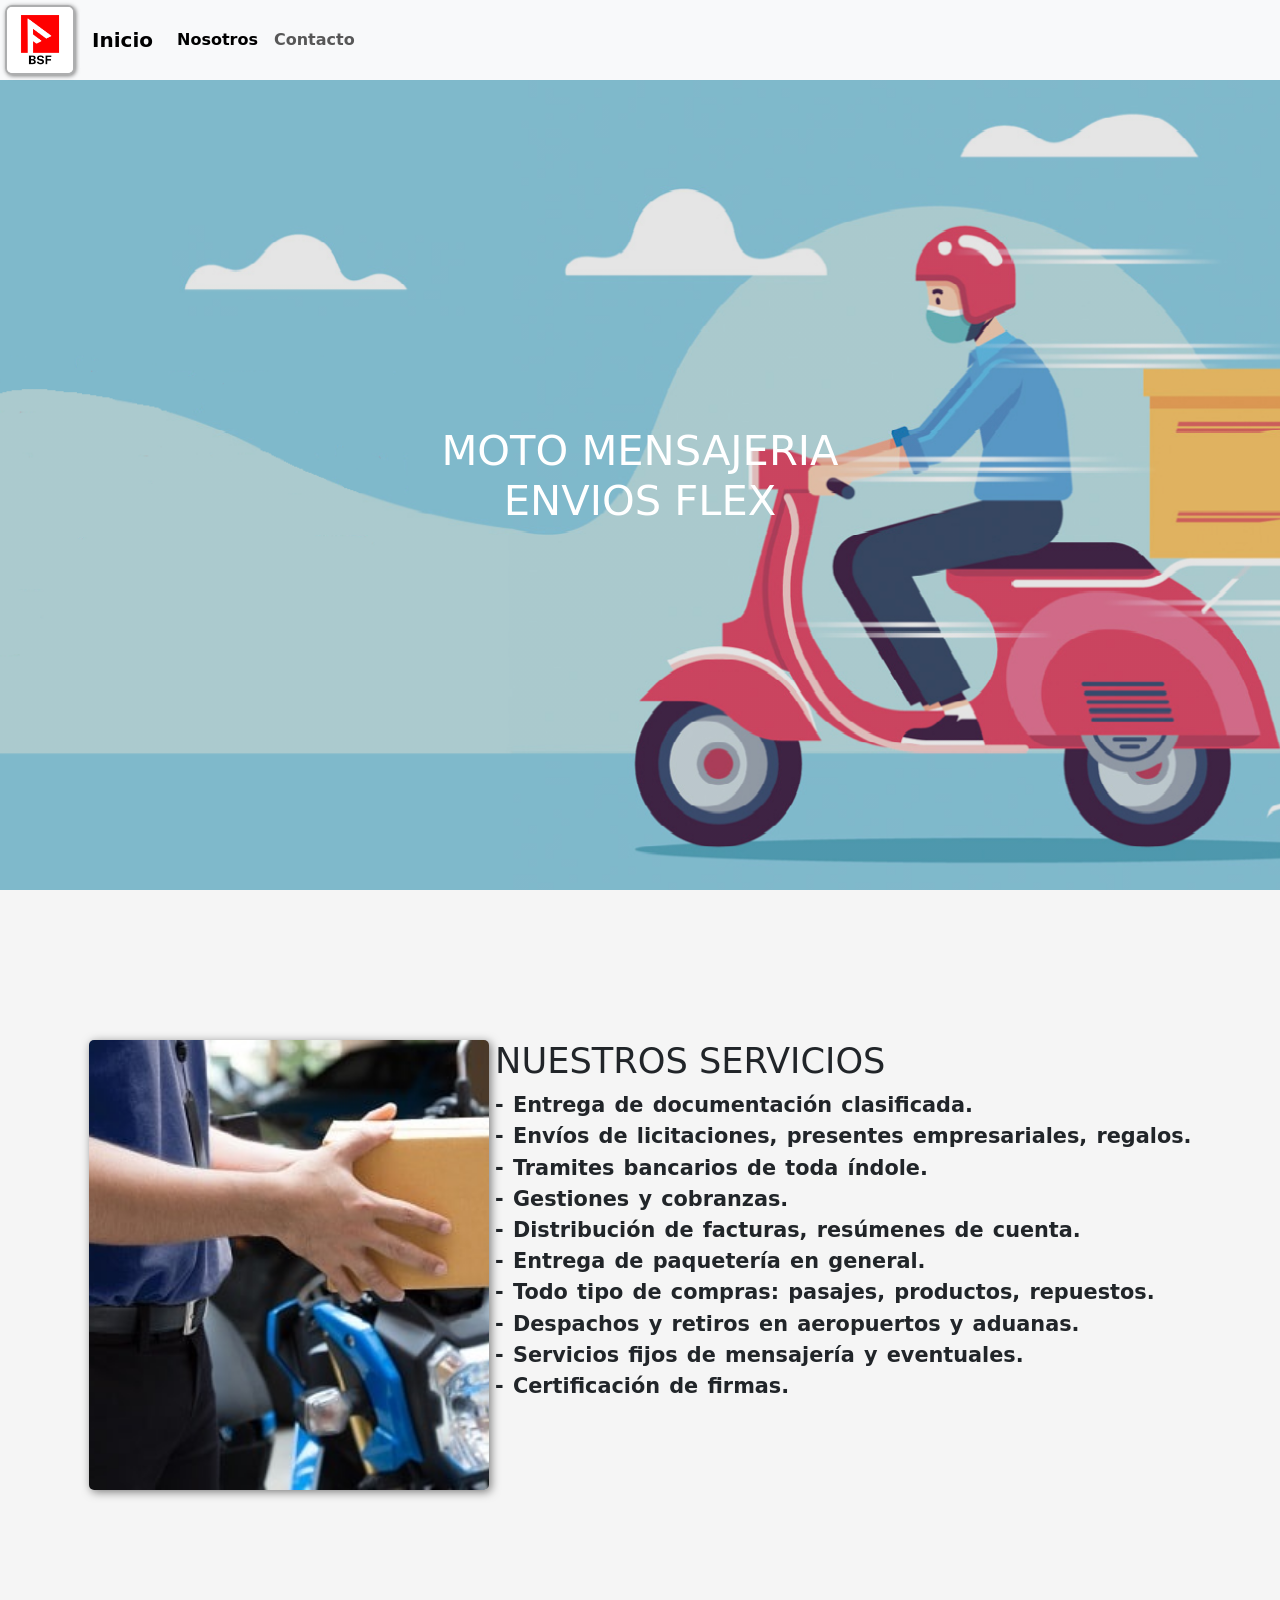
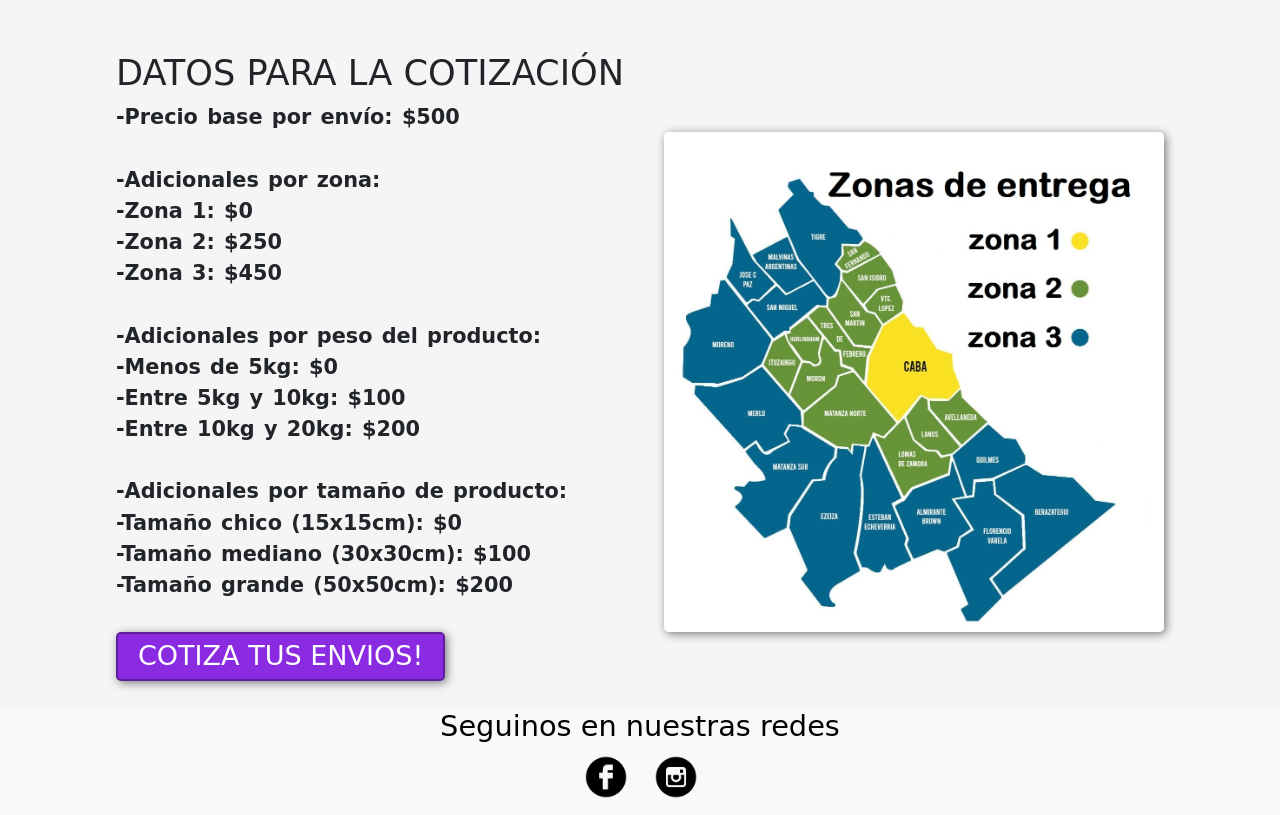
<file: index.html>
<!DOCTYPE html>
<html lang="en">
<head>
    <meta charset="UTF-8">
    <meta http-equiv="X-UA-Compatible" content="IE=edge">
    <meta name="viewport" content="width=device-width, initial-scale=1.0">
    <meta name="keywords" content="Curso de mecanica de Motos">
    <meta name="description" content="descubrí nuestra amplia oferta académica. ¡Tenemos el curso ideal para vos! Carreras y cursos de mecánica de Motos. Chat Online. Beneficios. Promociones. Bolsa de Trabajo. Capacitación a Empresas. Servicios adicionales: Bolsa Laboral, Beneficios.">
    <link href="https://cdn.jsdelivr.net/npm/bootstrap@5.0.2/dist/css/bootstrap.min.css" rel="stylesheet" integrity="sha384-EVSTQN3/azprG1Anm3QDgpJLIm9Nao0Yz1ztcQTwFspd3yD65VohhpuuCOmLASjC" crossorigin="anonymous">
    <link rel="stylesheet" href="./estilos.css/style.css">
    <link rel="shorcute icon" href="./img/favicon.png">
    <title>BSF</title>
</head>
</head>

<body>
    <header>
        <div class="nav">
            <div class="logo-nav">
                <img class="logo" src="./img/imagen-logo.png" alt="logo">
            </div>
            <nav class="navbar navbar-expand-sm navbar-light bg-light">
                <div class="container-fluid">
                    <button class="navbar-toggler" type="button" data-bs-toggle="collapse" data-bs-target="#navbarNavAltMarkup" aria-controls="navbarNavAltMarkup" aria-expanded="false" aria-label="Toggle navigation">
                    <span class="navbar-toggler-icon"></span>
                    </button>
                    <div class="collapse navbar-collapse" id="navbarNavAltMarkup">
                        <div class="navbar-nav">
                            <a class="navbar-brand" href="./index.html">Inicio</a>
                            <a class="nav-link active" aria-current="page" href="./section/nosotros.html">Nosotros</a>
                            <a class="nav-link" href="./section/contacto.html">Contacto</a>
                        </div>
                    </div>
                </div>
            </nav>
        </div>
    </header>

    <main id="main">
        <h1>MOTO MENSAJERIA<br>ENVIOS FLEX</h1>
    </main>

    <section id="somos-bsf">
        <div class="container">
            <div class="img-container"></div>
            <div class="texto">
                <h2>NUESTROS SERVICIOS</h2>
                <p>- Entrega de documentación clasificada.<br>
                    - Envíos de licitaciones, presentes empresariales, regalos.<br>
                    - Tramites bancarios de toda índole.<br>
                    - Gestiones y cobranzas.<br>
                    - Distribución de facturas, resúmenes de cuenta.<br>
                    - Entrega de paquetería en general.<br>
                    - Todo tipo de compras: pasajes, productos, repuestos.<br>
                    - Despachos y retiros en aeropuertos y aduanas.<br>
                    - Servicios fijos de mensajería y eventuales.<br>
                    - Certificación de firmas.</p>
            </div>
        </div>
    </section>

    <section id="servicio">
        <div class="servicio-container">
            <div class="texto-servicio">
                <div>
                <h2>DATOS PARA LA COTIZACIÓN</h2>
                <p>-Precio base por envío: $500<br>
                <br>-Adicionales por zona:<br>
                -Zona 1: $0<br>
                -Zona 2: $250<br>
                -Zona 3: $450<br>
                <br>-Adicionales por peso del producto:<br>
                -Menos de 5kg: $0<br>
                -Entre 5kg y 10kg: $100<br>
                -Entre 10kg y 20kg: $200<br>
                <br>-Adicionales por tamaño de producto:<br>
                -Tamaño chico (15x15cm): $0<br>
                -Tamaño mediano (30x30cm): $100<br>
                -Tamaño grande (50x50cm): $200<br>
                <br><button class="boton-cotizar" id="cotiza">COTIZA TUS ENVIOS!</button>
                </p>
                </div>
            </div>
            <div class="img-servicio"></div>
        </div>
        </section>

    <footer>
        <div class="institucion">
            <h4>Seguinos en nuestras redes</h4>
            <div>
                <ul>
                    <li>
                        <a><img class="iconos" src="./img/icono-facebook.png" alt="icono-facebook"></a>
                    </li>
                    <li>
                        <a><img class="iconos" src="./img/icono-instagram.png" alt="icono-instagram"></a>
                    </li>
                </ul>
            </div>
        </div>
    </footer>
<script src="./js/main.js"></script>
<script src="https://cdn.jsdelivr.net/npm/@popperjs/core@2.9.2/dist/umd/popper.min.js" integrity="sha384-IQsoLXl5PILFhosVNubq5LC7Qb9DXgDA9i+tQ8Zj3iwWAwPtgFTxbJ8NT4GN1R8p" crossorigin="anonymous"></script>
<script src="https://cdn.jsdelivr.net/npm/bootstrap@5.0.2/dist/js/bootstrap.min.js" integrity="sha384-cVKIPhGWiC2Al4u+LWgxfKTRIcfu0JTxR+EQDz/bgldoEyl4H0zUF0QKbrJ0EcQF" crossorigin="anonymous"></script>
<body>
</html>
</file>
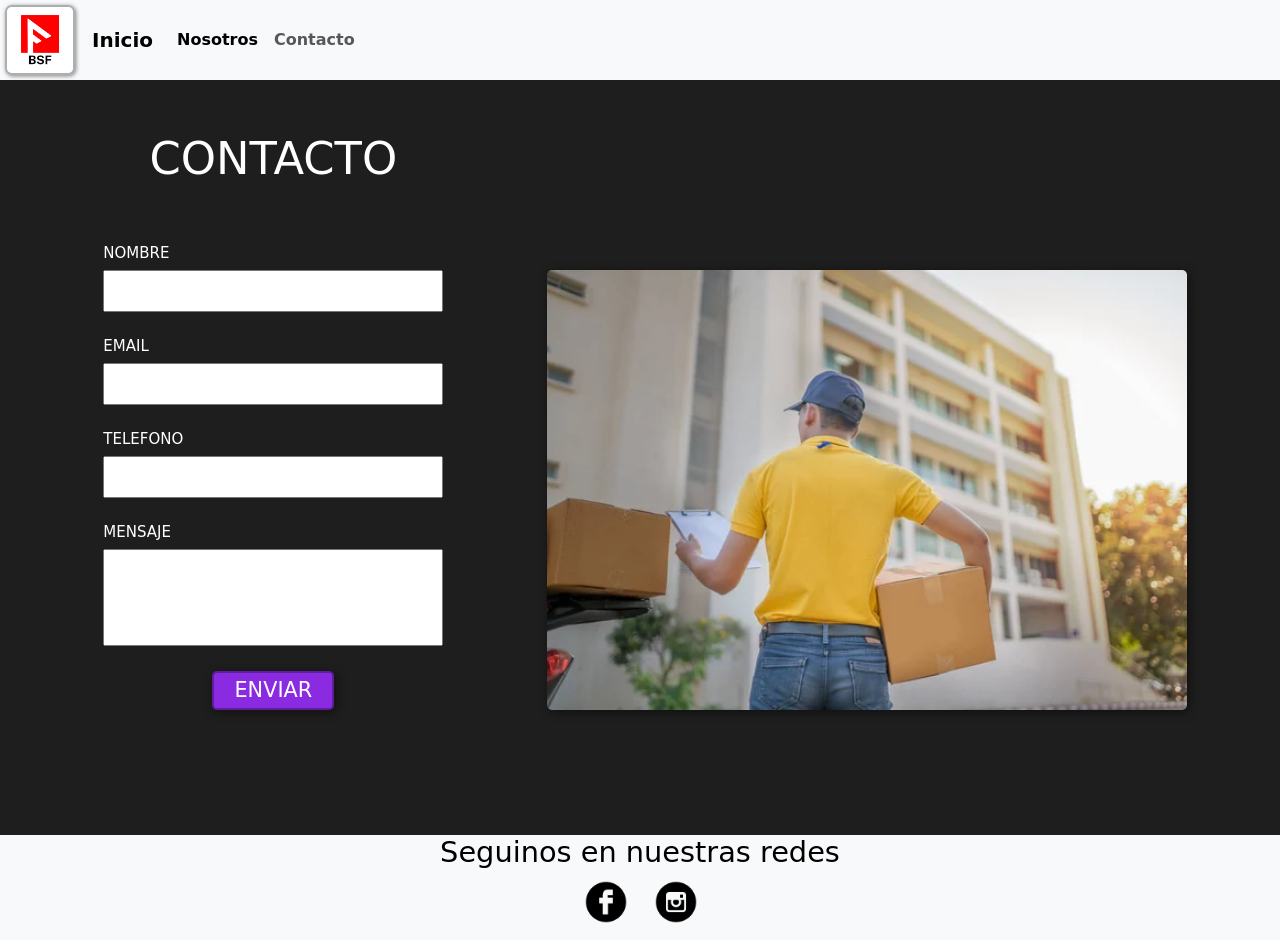
<file: section/contacto.html>
<!DOCTYPE html>
<html lang="en">
<head>
    <meta charset="UTF-8">
    <meta http-equiv="X-UA-Compatible" content="IE=edge">
    <meta name="viewport" content="width=device-width, initial-scale=1.0">
    <link href="https://cdn.jsdelivr.net/npm/bootstrap@5.0.2/dist/css/bootstrap.min.css" rel="stylesheet" integrity="sha384-EVSTQN3/azprG1Anm3QDgpJLIm9Nao0Yz1ztcQTwFspd3yD65VohhpuuCOmLASjC" crossorigin="anonymous">
    <link rel="stylesheet" href="../estilos.css/style.css">
    <link rel="shorcute icon" href="../img/favicon.png">
    <title>CONTACTO BSF</title>
</head>
<body>
    <header>
        <div class="nav">
            <div class="logo-nav">
                <img class="logo" src="../img/imagen-logo.png" alt="logo">
            </div>
            <nav class="navbar navbar-expand-sm navbar-light bg-light">
                <div class="container-fluid">
                    <button class="navbar-toggler" type="button" data-bs-toggle="collapse" data-bs-target="#navbarNavAltMarkup" aria-controls="navbarNavAltMarkup" aria-expanded="false" aria-label="Toggle navigation">
                    <span class="navbar-toggler-icon"></span>
                    </button>
                    <div class="collapse navbar-collapse" id="navbarNavAltMarkup">
                        <div class="navbar-nav">
                            <a class="navbar-brand" href="../index.html">Inicio</a>
                            <a class="nav-link active" aria-current="page" href="./nosotros.html">Nosotros</a>
                            <a class="nav-link" href="./contacto.html">Contacto</a>
                        </div>
                    </div>
                </div>
            </nav>
        </div>
    </header>

<section class="contacto">
    <div class="grid-contacto">
        <div class="bloque b1">
            <h3>CONTACTO</h3>
        </div>
        <div class="bloque b2">
            <h2>NOMBRE</h2>
        </div>
        <div class="bloque b3">
            <input type="text">
        </div>
        <div class="bloque b4">
            <h2>EMAIL</h2>
        </div>
        <div class="bloque b5">
            <input type="text">
        </div>
        <div class="bloque b6">
            <h2>TELEFONO</h2>
        </div>
        <div class="bloque b7">
            <input type="text">
        </div>
        <div class="bloque b8">
            <h2>MENSAJE</h2>
        </div>
        <div class="bloque b9">
            <input type="text">
        </div>
        <div class="bloque b10">
            <button>ENVIAR</button>
        </div>
    </div>
    <div class="img-contacto"></div>
</section>

<footer>
    <div class="institucion">
        <h4>Seguinos en nuestras redes</h4>
        <div>
            <ul>
                <li>
                    <a><img class="iconos" src="../img/icono-facebook.png" alt="icono-facebook"></a>
                </li>
                <li>
                    <a><img class="iconos" src="../img/icono-instagram.png" alt="icono-instagram"></a>
                </li>
            </ul>
        </div>
    </div>
</footer>

    <script src="https://cdn.jsdelivr.net/npm/@popperjs/core@2.9.2/dist/umd/popper.min.js" integrity="sha384-IQsoLXl5PILFhosVNubq5LC7Qb9DXgDA9i+tQ8Zj3iwWAwPtgFTxbJ8NT4GN1R8p" crossorigin="anonymous"></script>
    <script src="https://cdn.jsdelivr.net/npm/bootstrap@5.0.2/dist/js/bootstrap.min.js" integrity="sha384-cVKIPhGWiC2Al4u+LWgxfKTRIcfu0JTxR+EQDz/bgldoEyl4H0zUF0QKbrJ0EcQF" crossorigin="anonymous"></script>
</body>
</html>
</file>
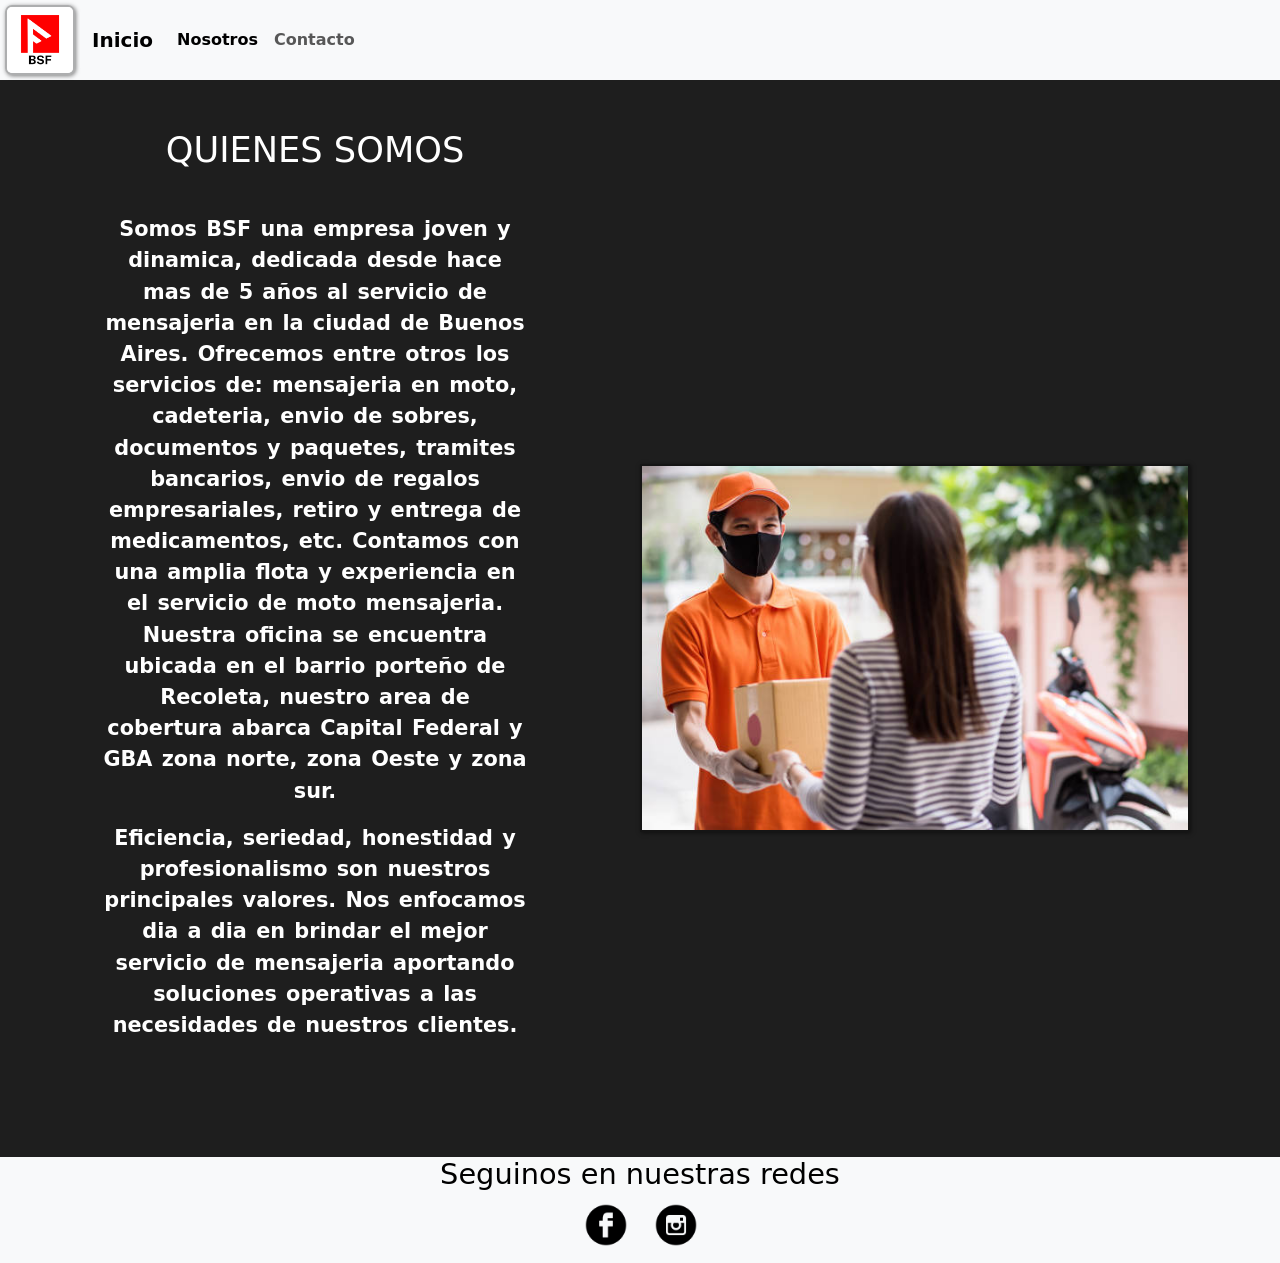
<file: section/nosotros.html>
<!DOCTYPE html>
<html lang="en">
<head>
    <meta charset="UTF-8">
    <meta http-equiv="X-UA-Compatible" content="IE=edge">
    <meta name="viewport" content="width=device-width, initial-scale=1.0">
    <link href="https://cdn.jsdelivr.net/npm/bootstrap@5.0.2/dist/css/bootstrap.min.css" rel="stylesheet" integrity="sha384-EVSTQN3/azprG1Anm3QDgpJLIm9Nao0Yz1ztcQTwFspd3yD65VohhpuuCOmLASjC" crossorigin="anonymous">
    <link rel="stylesheet" href="../estilos.css/style.css">
    <link rel="shorcute icon" href="../img/favicon.png">
    <title>MENSAJERIA BSF</title>
</head>

<body>
    <header>
        <div class="nav">
            <div class="logo-nav">
                <img class="logo" src="../img/imagen-logo.png" alt="logo">
            </div>
            <nav class="navbar navbar-expand-sm navbar-light bg-light">
                <div class="container-fluid">
                    <button class="navbar-toggler" type="button" data-bs-toggle="collapse" data-bs-target="#navbarNavAltMarkup" aria-controls="navbarNavAltMarkup" aria-expanded="false" aria-label="Toggle navigation">
                    <span class="navbar-toggler-icon"></span>
                    </button>
                    <div class="collapse navbar-collapse" id="navbarNavAltMarkup">
                        <div class="navbar-nav">
                            <a class="navbar-brand" href="../index.html">Inicio</a>
                            <a class="nav-link active" aria-current="page" href="./nosotros.html">Nosotros</a>
                            <a class="nav-link" href="./contacto.html">Contacto</a>
                        </div>
                    </div>
                </div>
            </nav>
        </div>
    </header>

    <div class="grid-layout">
        <div class="caja c1">
            <h2>QUIENES SOMOS</h2>
        </div>
        <div class="caja c2">
            <p>Somos BSF una empresa joven y dinamica, dedicada desde hace mas de 5 años al servicio de mensajeria en la ciudad de Buenos Aires. Ofrecemos entre otros los servicios de: mensajeria en moto, cadeteria, envio de sobres, documentos y paquetes, tramites bancarios, envio de regalos empresariales, retiro y entrega de medicamentos, etc. Contamos con una amplia flota y experiencia en el servicio de moto mensajeria. Nuestra oficina se encuentra ubicada en el barrio porteño de Recoleta, nuestro area de cobertura abarca Capital Federal y GBA zona norte, zona Oeste y zona sur.</p>
            <p>Eficiencia, seriedad, honestidad y profesionalismo son nuestros principales valores. Nos enfocamos dia a dia en brindar el mejor servicio de mensajeria aportando soluciones operativas a las necesidades de nuestros clientes.</p>
        </div>
        <div class="caja c3">
            <img src="../img/imagen-nosotros.jpg" alt="Repartidor entregando paquete">
        </div>
    </div>

    <footer>
        <div class="institucion">
            <h4>Seguinos en nuestras redes</h4>
            <div>
                <ul>
                    <li>
                        <a><img class="iconos" src="../img/icono-facebook.png" alt="icono-facebook"></a>
                    </li>
                    <li>
                        <a><img class="iconos" src="../img/icono-instagram.png" alt="icono-instagram"></a>
                    </li>
                </ul>
            </div>
        </div>
    </footer>

    <script src="https://cdn.jsdelivr.net/npm/@popperjs/core@2.9.2/dist/umd/popper.min.js" integrity="sha384-IQsoLXl5PILFhosVNubq5LC7Qb9DXgDA9i+tQ8Zj3iwWAwPtgFTxbJ8NT4GN1R8p" crossorigin="anonymous"></script>
    <script src="https://cdn.jsdelivr.net/npm/bootstrap@5.0.2/dist/js/bootstrap.min.js" integrity="sha384-cVKIPhGWiC2Al4u+LWgxfKTRIcfu0JTxR+EQDz/bgldoEyl4H0zUF0QKbrJ0EcQF" crossorigin="anonymous"></script>
</body>
</html>
</file>
<file: estilos.css/style.css>
* {
  padding: 0;
  margin: 0;
}

h1 {
  font-size: 2.6em;
  padding-bottom: 10px;
}

h2 {
  font-size: 2.2em;
}

h3 {
  font-size: 2.8em;
}

h4 {
  font-size: 1.8em;
}


p {
  font-size: 1.3em;
  word-spacing: 2px;
  font-weight: bold;
}

body {
  text-align: center;
  font-family: system-ui, -apple-system, BlinkMacSystemFont, "Segoe UI", Roboto, Oxygen, Ubuntu, Cantarell, "Open Sans", "Helvetica Neue", sans-serif, sans-serif;
  font-weight: bolder;
  min-height: 100vh;
  background-color: #f8f9fa;
}

button {
  font-size: 1.3em;
  font-weight: lighter;
  padding: 2px 20px;
  border-radius: 5px;
  border: 2px solid rgba(0, 0, 0, 0.3);
  box-shadow: 2px 2px 10px rgba(0, 0, 0, 0.5);
  color: white;
  background-color: blueviolet;
}

#boton{
  display: flex;
  justify-content: center;
}

button:hover {
  background-color: rgb(74, 23, 122);
}

header {
  background-color: rgb(245, 245, 245);
}

.logo {
  margin-left: 5px;
  margin: auto;
  height: 70px;
  margin: 5px 5px;
  border-radius: 7px;
  border: 2px solid rgba(0, 0, 0, 0.3);
  box-shadow: 1px 1px 4px rgba(0, 0, 0, 0.5);
}

.navbar {
  width: 100%;
  display: flex;
  flex-direction: row;
  justify-content: flex-end;
  margin-top: 12px;
}

.nav {
  background-color: #f8f9fa;
  display: flex;
  align-items: flex-start;
  text-align: center;
  flex-direction: row;
  flex-wrap: nowrap;
}

.logo-nav {
  display: flex;
  flex-direction: row;
  align-items: flex-start;
}

footer {
  background-color: #f8f9fa;
}
footer .institucion {
  background-color: #f8f9fa;
  color: black;
}
footer .institucion ul li {
  display: flex;
  justify-content: center;
  align-items: center;
  display: inline-block;
  flex-direction: row;
  list-style-type: none;
  width: 64px;
  height: 40px;
}
footer .institucion ul li .iconos {
  display: flex;
  flex-direction: row;
  height: 50px;
  width: 50px;
  margin-left: -8px;
}

#main {
  display: flex;
  align-items: center;
  justify-content: center;
  text-align: center;
  flex-direction: column;
  height: 90vh;
  font-weight: bold;
  color: white;
  background-image: linear-gradient(0deg, rgba(0, 0, 0, 0.1), rgba(0, 0, 0, 0.1)), url(../img/imagen-main.png);
  background-repeat: no-repeat;
  background-size: cover;
  background-position: center center;
}
#main boton {
  font-size: 1.7em;
}

#somos-bsf {
  text-align:left;
  padding:12px;
  padding-top: 150px;
  background-color: rgb(245, 245, 245);
}

#servicio {
  text-align:left;
  padding: 12px;
  padding-top: 150px;
  background-color: rgb(245, 245, 245);
}

#servicio .servicio-container {
  display: flex;
  justify-content: center;
  flex-direction: column;
}


#servicio .img-servicio {
  background-image: url(../img/imagen-zonas.jpg);
  box-shadow: 2px 2px 10px rgba(0, 0, 0, 0.5);
  border-radius: 5px;
  background-size: cover;
  background-position: center center;
  height: 400px;
  width: 400px;
  margin-top: 50px;
  margin-bottom: 50px;
}

.texto-servicio {
  order: 1;
}

.img-servicio {
  order: 2;
}


.grid-layout {
  background-color: rgb(30, 30, 30);
  color: white;
  padding-top: 15px;
  padding-bottom: 90px;
  display: flex;
  flex-direction: column;
  justify-content: center;
  align-items: center;
}
.grid-layout .caja {
  text-align: center;
}
.grid-layout .c1 {
  padding-top: 34px;
  padding-bottom: 25px;
}
.grid-layout .c2 {
  max-width: 450px;
  display: flex;
  flex-direction: column;
  justify-content: center;
  align-items: center;
  padding: 10px;
}
.grid-layout .c3 {
  padding-top: 25px;
}

.c3 img {
  width: 400px;
  height: auto;
  border: 2px solid rgba(0, 0, 0, 0.3);
  box-shadow: 1px 1px 4px rgba(0, 0, 0, 0.5);
}

.grid-contacto {
  background-color: rgb(30, 30, 30);
  color: white;
  display: flex;
  flex-direction: column;
  justify-content: center;
  align-items: center;
}
.grid-contacto .b1 {
  padding-top: 52px;
}
.grid-contacto .b2 {
  margin-top: 50px;
}
.grid-contacto .b3, .grid-contacto .b5, .grid-contacto .b7, .grid-contacto .b9 {
  width: 360px;
  padding: 0px 10px;
}
.grid-contacto .b3 input, .grid-contacto .b5 input, .grid-contacto .b7 input, .grid-contacto .b9 input {
  width: 100%;
  height: 100%;
}
.grid-contacto .b3, .grid-contacto .b5, .grid-contacto .b7 {
  height: 42px;
}
.grid-contacto .b9 {
  height: 122px;
  padding-bottom: 25px;
}
.grid-contacto .b2, .grid-contacto .b4, .grid-contacto .b6, .grid-contacto .b8 {
  display: flex;
  justify-content: flex-start;
  width: 360px;
  padding: 0px 10px;
}
.grid-contacto .b2 h2, .grid-contacto .b4 h2, .grid-contacto .b6 h2, .grid-contacto .b8 h2 {
  font-size: 15px;
  display: flex;
  justify-content: right;
}
.grid-contacto .b4, .grid-contacto .b6, .grid-contacto .b8 {
  padding-top: 25px;
}
.grid-contacto .b10 {
  padding-bottom: 100px;
}
.grid-contacto .b10 button {
  width: 100%;
  height: 100%;
}


/*Primer breakpoint*/
@media (min-width: 768px) {
  #somos-bsf .container {
    display: flex;
    justify-content: space-evenly;
  }
  .c2 {
    max-width: 500px;
  }
  .c3 img {
    width: 500px;
    height: auto;
  }
  .texto-servicio {
    display: flex;
  }
  
}
/*Segundo breakpoint*/
@media (min-width: 1024px) {
  #somos-bsf .img-container {
    background-image: url(../img/imagen-somos-bsf.jpg);
    box-shadow: 2px 2px 10px rgba(0, 0, 0, 0.5);
    border-radius: 5px;
    background-size: cover;
    background-position: center center;
    height: 450px;
    width: 400px;
  }
  #servicio .img-servicio {
    margin-left:40px;
    margin-top:80px;
    width: 500px;
    height: 500px;
  } 
  
  .texto-servicio {
    display: flex;
    align-items: center;
  }
  
  .texto-columna {
    display: flex;
    flex-direction: column;
  }

  #servicio .servicio-container {
    flex-direction: row;
  }

  /*Comienza nosotros.html*/
  .grid-layout {
    display: grid;
    grid-template-areas: "c1 none" "c2  c3";
  }
  .c1 {
    grid-area: c1;
  }
  .c2 {
    grid-area: c2;
  }
  .c3 {
    grid-area: c3;
    padding-top: 0px;
    padding-left: 100px;
  }
  .c3 img {
    width: 550px;
    height: auto;
  }
  /*comienza contacto.html*/
  .img-contacto {
    background-image: url(../img/imagen-contacto.jpg);
    background-size: cover;
    background-position: center center;
    box-shadow: 2px 2px 10px rgba(0, 0, 0, 0.5);
    border-radius: 5px;
    height: 440px;
    width: 50%;
    max-width: 750px;
    margin-top: 90px;
  }
  .contacto {
    background-color: rgb(30, 30, 30);
    display: flex;
    justify-content: center;
    align-items: center;
    justify-content: space-evenly;
    padding-bottom: 25px;
  }
}
/*Tercer breakpoint*/
@media (min-width: 1400px) {
  #somos-bsf .img-container {
    width: 650px;
    height: 400px;
  }
  #somos-bsf .texto {
    padding-left: 50px;
  }
  .c3 img {
    width: 750px;
    height: auto;
  }
  #servicio .texto-servicio {
    padding-left: 50px;
  }
  .c3 img {
    width: 750px;
    height: auto;
  }
  #servicio .img-servicio {
    width: 650px;
    height: 650px;
  } 
}
</file>
